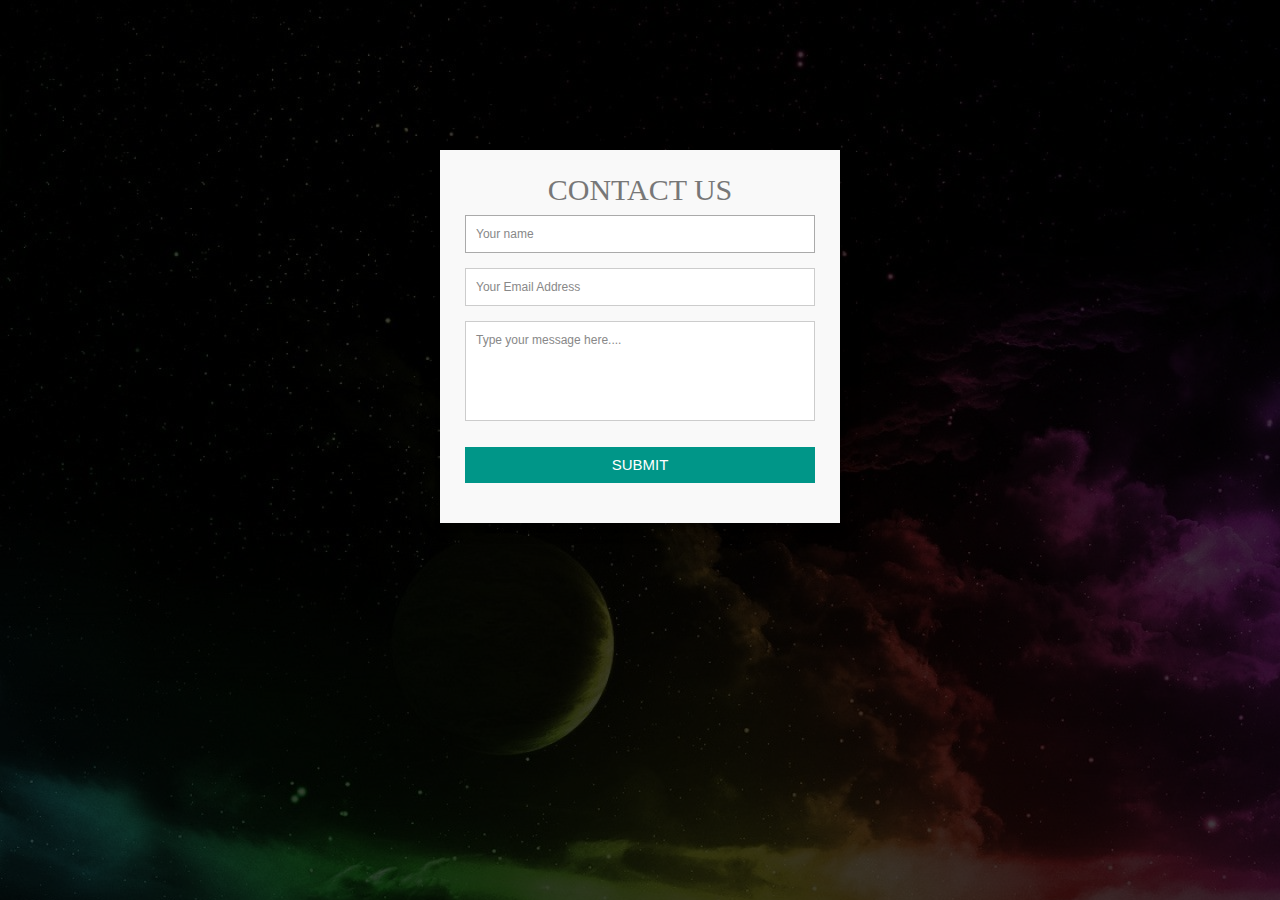
<file: contact.html>
<!DOCTYPE html>
<html>
<head>
<meta name="viewport" content="width=device-width, initial-scale=1">
<style>
* {
  margin: 0;
  padding: 0;
  box-sizing: border-box;
  -webkit-box-sizing: border-box;
  -moz-box-sizing: border-box;
  -webkit-font-smoothing: antialiased;
  -moz-font-smoothing: antialiased;
  -o-font-smoothing: antialiased;
  font-smoothing: antialiased;
  text-rendering: optimizeLegibility;
}

body {
  font-family: candara;
  font-weight: 100;
  font-size: 12px;
  line-height: 30px;
  color: #777;
  background-image: linear-gradient(rgba(0,0,0,0.75),rgba(0,0,0,0.75)),url(background.jpg);
}

.container {
  max-width: 400px;
  width: 100%;
  margin: 0 auto;
  position: relative;
}

#contact input[type="text"],
#contact input[type="email"],
#contact input[type="tel"],
#contact input[type="url"],
#contact textarea,
#contact button[type="submit"] {
  font: 400 12px/16px "Roboto", Helvetica, Arial, sans-serif;
}

#contact {
  background: #F9F9F9;
  padding: 25px;
  margin: 150px 0;
  box-shadow: 0 0 20px 0 rgba(0, 0, 0, 0.2), 0 5px 5px 0 rgba(0, 0, 0, 0.24);
}

#contact h3 {
  display: block;
  font-size: 30px;
  font-weight: 300;
  margin-bottom: 10px;
}

fieldset {
  border: medium none !important;
  margin: 0 0 10px;
  min-width: 100%;
  padding: 0;
  width: 100%;
}

#contact input[type="text"],
#contact input[type="email"],
#contact textarea {
  width: 100%;
  border: 1px solid #ccc;
  background: #FFF;
  margin: 0 0 5px;
  padding: 10px;
}

#contact input[type="text"]:hover,
#contact input[type="email"]:hover,
#contact textarea:hover {
  -webkit-transition: border-color 0.3s ease-in-out;
  -moz-transition: border-color 0.3s ease-in-out;
  transition: border-color 0.3s ease-in-out;
  border: 1px solid #aaa;
}

#contact textarea {
  height: 100px;
  max-width: 100%;
  resize: none;
}

#contact button[type="submit"] {
  text-transform: uppercase;
  cursor: pointer;
  width: 100%;
  border: none;
  background: #009688;
  color: #FFF;
  margin: 0 0 5px;
  padding: 10px;
  font-size: 15px;
}

#contact button[type="submit"]:hover {
  background: #00c8ff;
  -webkit-transition: background 0.3s ease-in-out;
  -moz-transition: background 0.3s ease-in-out;
  transition: background-color 0.3s ease-in-out;
}

#contact button[type="submit"]:active {
  box-shadow: inset 0 1px 3px rgba(0, 0, 0, 0.5);
}

.copyright {
  text-align: center;
}

#contact input:focus,
#contact textarea:focus {
  outline: 0;
  border: 1px solid #aaa;
}

::-webkit-input-placeholder {
  color: #888;
}

:-moz-placeholder {
  color: #888;
}

::-moz-placeholder {
  color: #888;
}

:-ms-input-placeholder {
  color: #888;
}
</style>
</head>
<body>

<div class="container">  
  <form id="contact" action="" method="post">
    <h3><center>CONTACT US</center></h3>
    <fieldset>
      <input placeholder="Your name" type="text" tabindex="1" required autofocus>
    </fieldset>
    <fieldset>
      <input placeholder="Your Email Address" type="email" tabindex="2" required>
    </fieldset>
    <fieldset>
      <textarea placeholder="Type your message here...." tabindex="5" required></textarea>
    </fieldset>
    <fieldset>
      <button name="submit" type="submit" id="contact-submit" data-submit="...Sending">Submit</button>
    </fieldset>
  </form>
</div>

</body>
</html>
</file>
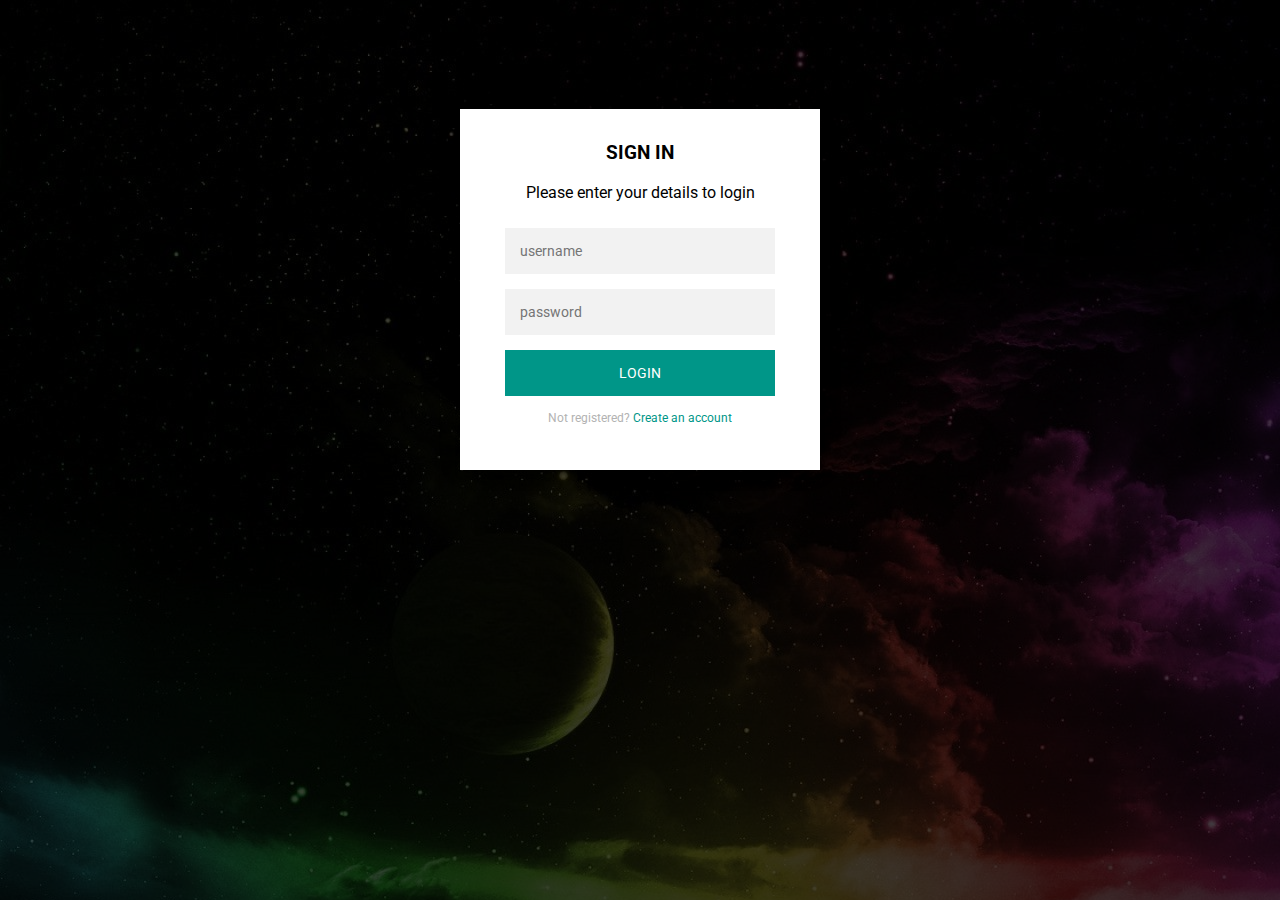
<file: login.html>
<!DOCTYPE html>
<html>
<head>
<style>
  @import url(https://fonts.googleapis.com/css?family=Roboto:300);
header .header{
  background-color: #fff;
  height: 45px;
}
header a img{
  width: 134px;
margin-top: 4px;
}
.login-page {
  width: 360px;
  padding: 8% 0 0;
  margin: auto;
}
.login-page .form .login{
  margin-top: -31px;
margin-bottom: 26px;
}
.form {
  position: relative;
  z-index: 1;
  background: #FFFFFF;
  max-width: 360px;
  margin: 0 auto 100px;
  padding: 45px;
  text-align: center;
  box-shadow: 0 0 20px 0 rgba(0, 0, 0, 0.2), 0 5px 5px 0 rgba(0, 0, 0, 0.24);
}
.form input {
  font-family: "Roboto", sans-serif;
  outline: 0;
  background: #f2f2f2;
  width: 100%;
  border: 0;
  margin: 0 0 15px;
  padding: 15px;
  box-sizing: border-box;
  font-size: 14px;
}
.form button {
  font-family: "Roboto", sans-serif;
  text-transform: uppercase;
  outline: 0;
  background-color: #328f8a;
  background: #009688;
  width: 100%;
  border: 0;
  padding: 15px;
  color: #FFFFFF;
  font-size: 14px;
  -webkit-transition: all 0.3 ease;
  transition: all 0.3 ease;
  cursor: pointer;
}
.form .message {
  margin: 15px 0 0;
  color: #b3b3b3;
  font-size: 12px;
}
.form .message a {
  color: #009688;;
  text-decoration: none;
}

.container {
  position: relative;
  z-index: 1;
  max-width: 300px;
  margin: 0 auto;
}

body {
  background-color: #328f8a;
  background-image: linear-gradient(rgba(0,0,0,0.75),rgba(0,0,0,0.75)),url(background.jpg);
  font-family: "Roboto", sans-serif;
  -webkit-font-smoothing: antialiased;
  -moz-osx-font-smoothing: grayscale;
}
</style>
<title>Cosmo Verse:Login</title>
</head>
<body>
  <body>
    <div class="login-page">
      <div class="form">
        <div class="login">
          <div class="login-header">
            <h3>SIGN IN</h3>
            <p>Please enter your details to login</p>
          </div>
        </div>
        <form class="login-form">
          <input type="text" placeholder="username"/>
          <input type="password" placeholder="password"/>
          <button>login</button>
          <p class="message">Not registered? <a href="#">Create an account</a></p>
        </form>
      </div>
    </div>
</body>
</body>
</html>
</file>
